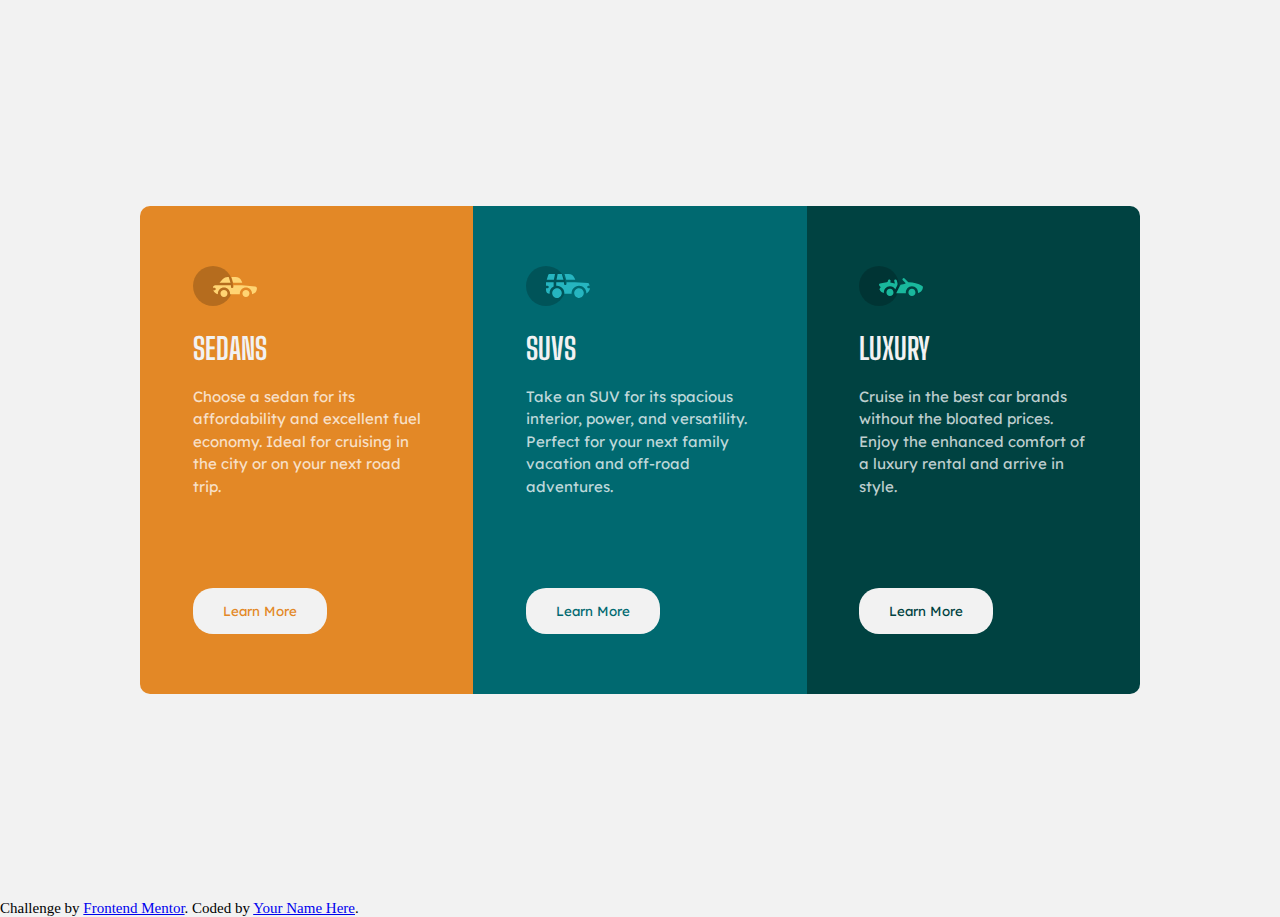
<file: 3-column-preview-card-component-main-solution/index.html>
<!DOCTYPE html>
<html lang="en">
<head>
  <meta charset="UTF-8">
  <meta name="viewport" content="width=device-width, initial-scale=1.0"> 
  <link rel="preconnect" href="https://fonts.gstatic.com">
  <link href="https://fonts.googleapis.com/css2?family=Big+Shoulders+Display:wght@700&family=Lexend+Deca&display=swap" rel="stylesheet">
  <link rel="icon" type="image/png" sizes="32x32" href="./images/favicon-32x32.png">
  <link rel="stylesheet" href="css/style.css">
  <title>3-column preview card component</title>

</head>
<body>
  <main>
    <div class="container">
      <div class="card card1">
        <img alt="SEDAN" src="images/icon-sedans.svg" />
        <h1 class="card-header">SEDANS</h1>
        <p class="card-desc">Choose a sedan for its affordability and excellent fuel economy. Ideal for cruising in the city 
          or on your next road trip.</p>
        <button class="btn btn-1">Learn More</button>
      </div>
      <div class="card card2">
        <img alt="SUV" src="images/icon-suvs.svg" />
        <h1 class="card-header">SUVS</h1>
        <p class="card-desc">Take an SUV for its spacious interior, power, and versatility. Perfect for your next family vacation 
          and off-road adventures.</p>
        <button class="btn btn-2">Learn More</button>
      </div>
      <div class="card card3">
        <img alt="Luxury" src="images/icon-luxury.svg" />
        <h1 class="card-header">LUXURY</h1>
        <p class="card-desc">Cruise in the best car brands without the bloated prices. Enjoy the enhanced comfort of a luxury 
          rental and arrive in style.</p>
        <button class="btn btn-3">Learn More</button>
      </div>
    </div>
  </main>
  <div class="attribution">
    Challenge by <a href="https://www.frontendmentor.io?ref=challenge" target="_blank">Frontend Mentor</a>. 
    Coded by <a href="#">Your Name Here</a>.
  </div>
</body>
</html>
</file>
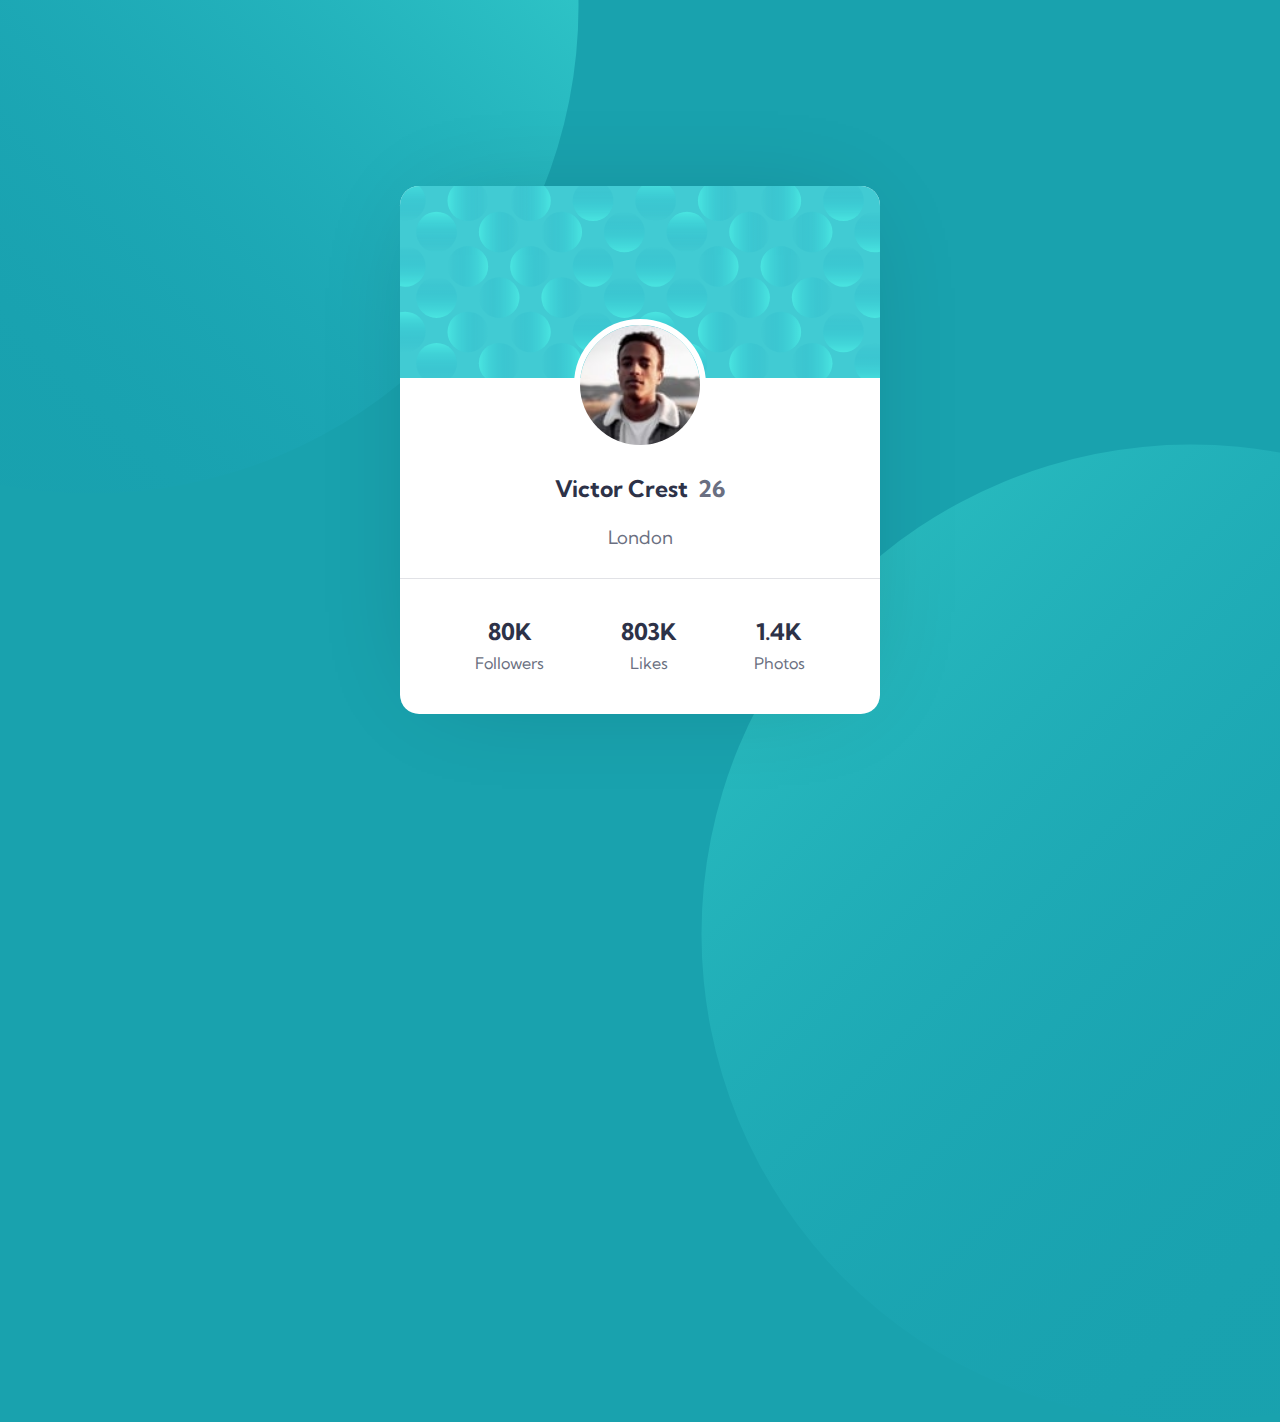
<file: frontend-mentor-profile-card-component-main-solution/index.html>
<!DOCTYPE html>
<html lang="en">
<head>
  <meta charset="UTF-8">
  <meta name="viewport" content="width=device-width, initial-scale=1.0"> <!-- displays site properly based on user's device -->
  <link rel="stylesheet" href="CSS/styles.css">
  <link rel="icon" type="image/png" sizes="32x32" href="./images/favicon-32x32.png">
  <link rel="preconnect" href="https://fonts.gstatic.com">
  <link href="https://fonts.googleapis.com/css2?family=Kumbh+Sans:wght@400;700&display=swap" rel="stylesheet">
  
  <title>Frontend Mentor | Profile card component</title>

  <!-- Feel free to remove these styles or customise in your own stylesheet 👍 -->
  <style>
    .attribution { font-size: 11px; text-align: center; }
    .attribution a { color: hsl(228, 45%, 44%); }
  </style>
</head>
<img class="bgt" src="images/bg-pattern-top.svg"/>
  
<body>
  <div class="contain">
    <div class="card">
      <img src="images/bg-pattern-card.svg">
      <img src="images/image-victor.jpg" class="profile-image">
      <pre>Victor Crest  <span class="grey1">26</span></pre>
      <span class="grey2">London</span>
      <div class="bot">
        <pre>80K<br><span class="grey">Followers</span></pre>
        <pre>803K<br><span class="grey">Likes</span></pre>
        <pre>1.4K<br><span class="grey">Photos</span></pre>
      </div>
      
    </div>
    
        
      
  </div>  
  
  <!--
  <div class="attribution">
    Challenge by <a href="https://www.frontendmentor.io?ref=challenge" target="_blank">Frontend Mentor</a>. 
    Coded by <a href="#">Your Name Here</a>.
</div>-->
</body>
<img class="bgb" src="images/bg-pattern-bottom.svg"/>
</html>
</file>
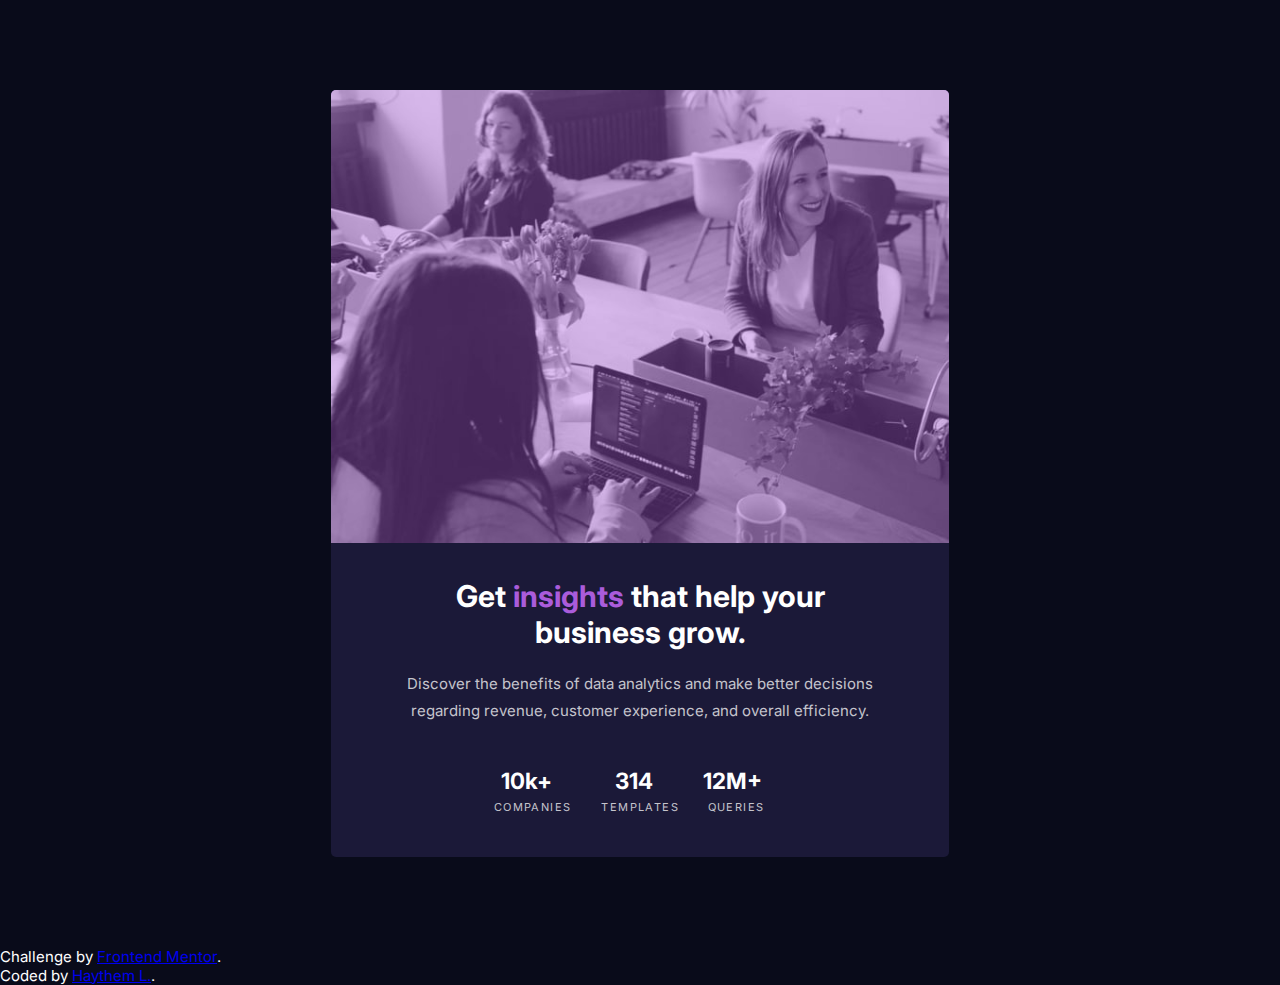
<file: frontend-mentor-stats-preview-card-component-main-solution/index.html>
<!DOCTYPE html>
<html lang="en">
<head>
  <meta charset="UTF-8">
  <meta name="viewport" content="width=device-width, initial-scale=1.0"> 
  <link rel="preconnect" href="https://fonts.gstatic.com">
  <link href="https://fonts.googleapis.com/css2?family=Inter:wght@400;700&family=Lexend+Deca&display=swap" rel="stylesheet">
  <link rel="icon" type="image/png" sizes="32x32" href="./images/favicon-32x32.png">
  <link rel="stylesheet" href="css/style.css">
  <title>Stats preview card component Solution</title>
</head>
<body>
    <main>
      <div class="card">
        <div class="img-container">
          <img class="mobile-img" alt="group working and having so much fun" src="images/image-header-mobile.jpg"  />
          <img class="desktop-img" alt="group working and having so much fun" src="images/image-header-desktop.jpg"  />
        </div>

        <div class="info-container">
          <h1 class="card-header">Get <span>insights </span>that help your business grow.</h1>
          <p class="card-description">Discover the benefits of data analytics and make better decisions regarding revenue, customer 
            experience, and overall efficiency.</p>
            <div class="infographics">
              <div class="stat"><h2>10k+</h1><p>COMPANIES</p></div>
              <div class="stat"><h2>314</h1><p>TEMPLATES</p></div>
              <div class="stat"><h2>12M+</h1><p>QUERIES</p></div>
            </div>
        </div>
      </div>
    
  
  
  
  
  
      
    </main>
    <div class="attribution">
      Challenge by <a href="https://www.frontendmentor.io?ref=challenge" target="_blank">Frontend Mentor</a>. 
      <br/>Coded by <a href="#">Haythem L.</a>.
    </div>
</body>
</html>
</file>
<file: 3-column-preview-card-component-main-solution/css/style.css>
*,*::before,*::after{-webkit-box-sizing:border-box;box-sizing:border-box}:root{font-size:15px;color:#f2f2f2}html,body{margin:0;padding:0}body{max-width:100vw;overflow-x:hidden}p{color:rgba(255,255,255,0.75)}body{background-color:#f2f2f2}.container{background-color:#f2f2f2;display:-webkit-box;display:-ms-flexbox;display:flex;-webkit-box-orient:vertical;-webkit-box-direction:normal;-ms-flex-direction:column;flex-direction:column;margin:30% 5%;border-radius:10px;overflow:hidden}.card{padding:4rem 3.5rem}.card h1{font-family:'Big Shoulders Display', cursive;font-weight:700;color:#f2f2f2}.card p{font-family:'Lexend Deca', sans-serif;font-weight:400;line-height:1.5;color:rgba(255,255,255,0.75)}.card1{background-color:#e38826}.card2{background-color:#006970}.card3{background-color:#004241}.btn{background-color:#f2f2f2;padding:1rem 2rem;border:none;font-family:'Lexend Deca', sans-serif;font-weight:400;border-radius:20px;margin-top:2rem;cursor:pointer}.btn-1{color:#e38826}.btn-2{color:#006970}.btn-3{color:#004241}.attribution{color:black}@media screen and (min-width: 476px){main{margin:0;padding:0;width:100vw;min-height:100vh;display:-webkit-box;display:-ms-flexbox;display:flex;-webkit-box-align:center;-ms-flex-align:center;align-items:center;-webkit-box-pack:center;-ms-flex-pack:center;justify-content:center}.container{max-width:1000px;-webkit-box-orient:horizontal;-webkit-box-direction:normal;-ms-flex-direction:row;flex-direction:row;-ms-flex-wrap:wrap;flex-wrap:wrap;margin:2rem;border-radius:10px}.card{-webkit-box-flex:0;-ms-flex:0 1 calc(100% / 3);flex:0 1 calc(100% / 3)}.btn{margin-top:5rem}.btn:hover{background:none;border:1px solid #f2f2f2;color:rgba(255,255,255,0.75)}}
</file>
<file: frontend-mentor-profile-card-component-main-solution/CSS/styles.css>
body,html{margin:0;padding:0;font-family:"Kumbh Sans",sans-serif;font-size:1.2rem;font-weight:400;color:#6a6f81}body{height:100vh;background-color:#19a2ae;display:-webkit-box;display:-ms-flexbox;display:flex;-webkit-box-orient:vertical;-webkit-box-direction:normal;-ms-flex-direction:column;flex-direction:column;-webkit-box-pack:center;-ms-flex-pack:center;justify-content:center;-webkit-box-align:center;-ms-flex-align:center;align-items:center;overflow:hidden}.bgt{z-index:-2;margin-right:1100px;margin-top:2rem}.bgb{z-index:-2;height:auto;margin-top:-50px;margin-left:1100px}.contain{position:absolute}.card{max-width:26.25rem;background-color:white;border-radius:1rem;-webkit-box-shadow:0px 0px 104px -34px rgba(0,0,0,0.2);box-shadow:0px 0px 104px -34px rgba(0,0,0,0.2);display:-webkit-box;display:-ms-flexbox;display:flex;-webkit-box-orient:vertical;-webkit-box-direction:normal;-ms-flex-flow:column wrap;flex-flow:column wrap;overflow:hidden;-webkit-box-align:center;-ms-flex-align:center;align-items:center;font-family:"Kumbh Sans",sans-serif;-webkit-box-flex:100px;-ms-flex:100px 1 0px;flex:100px 1 0}.card img{width:100%;height:10rem}.card .profile-image{width:25%;height:25%;margin-top:-3.1rem;border-radius:50%;border:0.3em solid white}.card pre{font-family:"Kumbh Sans",sans-serif;font-size:1.2rem;font-weight:700;font-size:1.2rem;color:#2d3248}.card .grey1{font-weight:700;color:#6a6f81}.card .grey2{font-weight:400;color:#6a6f81;font-size:80%}.card .grey{font-weight:400;color:#6a6f81}.card .bot{display:-webkit-inline-box;display:-ms-inline-flexbox;display:inline-flex;-webkit-box-align:center;-ms-flex-align:center;align-items:center;-webkit-box-pack:center;-ms-flex-pack:center;justify-content:center;-ms-flex-wrap:wrap;flex-wrap:wrap;width:100%;border-top:1px solid rgba(106,111,129,0.2);margin-top:1.5rem}.card .bot pre{margin:2rem;text-align:center}.card .bot span{font-size:70%}@media only screen and (max-width: 600px){.bgb{opacity:0.4}.bgt{opacity:0.4}}
</file>
<file: frontend-mentor-stats-preview-card-component-main-solution/css/style.css>
:root{font-size:15px}html,body{margin:0;padding:0;color:#fff;font-family:"Inter",sans-serif;background-color:#090b1a}body{max-width:100vw}main{background-color:#090b1a;display:-webkit-box;display:-ms-flexbox;display:flex;-webkit-box-align:center;-ms-flex-align:center;align-items:center;-webkit-box-pack:center;-ms-flex-pack:center;justify-content:center;padding:6rem 1.5rem;max-width:98vw}h1{font-weight:700;color:#fff}p{font-weight:400;color:rgba(255,255,255,0.75)}.card{background-color:#1b1938;display:-webkit-box;display:-ms-flexbox;display:flex;-webkit-box-orient:vertical;-webkit-box-direction:normal;-ms-flex-direction:column;flex-direction:column;border-radius:5px;overflow:hidden;max-width:80%}.img-container{background-color:#aa5cdb;padding:0;height:auto;line-height:0}.img-container img{vertical-align:bottom;max-width:100%;height:auto;opacity:60%}.desktop-img{display:none}.info-container{display:-webkit-box;display:-ms-flexbox;display:flex;-webkit-box-orient:vertical;-webkit-box-direction:normal;-ms-flex-direction:column;flex-direction:column;-webkit-box-align:center;-ms-flex-align:center;align-items:center;-webkit-box-pack:center;-ms-flex-pack:center;justify-content:center;padding:1rem}.info-container .card-header{font-weight:700;text-align:center}.info-container .card-header span{color:#aa5cdb}.info-container p{max-width:85%;text-align:center;line-height:180%;margin:auto}.infographics{display:-webkit-box;display:-ms-flexbox;display:flex;-ms-flex-wrap:wrap;flex-wrap:wrap;-webkit-box-pack:center;-ms-flex-pack:center;justify-content:center;max-width:30%;padding:1.6rem}.infographics .stat{margin:1rem;text-align:center;margin:auto}.infographics .stat p{margin-top:-1rem;font-size:11px;letter-spacing:0.2ch}.mobile-img{vertical-align:bottom}.attribution{color:white}@media screen and (min-width: 1300px){main{margin:0;padding:0;width:100vw;height:100vh}.card{-webkit-box-orient:horizontal;-webkit-box-direction:reverse;-ms-flex-direction:row-reverse;flex-direction:row-reverse;-ms-flex-negative:0;flex-shrink:0;max-width:1050px;padding:0}.info-container{-ms-flex-item-align:stretch;-ms-grid-row-align:stretch;align-self:stretch;-webkit-box-align:start;-ms-flex-align:start;align-items:flex-start;-webkit-box-pack:left;-ms-flex-pack:left;justify-content:left;margin:0 3rem 0 0;padding:5rem}.info-container p{margin:auto 0;text-align:left}.info-container .card-header{text-align:left;margin:0}.img-container .mobile-img{display:none}.img-container .desktop-img{display:block}.infographics{max-width:100%;padding:0;-webkit-box-orient:horizontal;-webkit-box-direction:normal;-ms-flex-direction:row;flex-direction:row;-webkit-box-pack:start;-ms-flex-pack:start;justify-content:flex-start;text-align:left}.stat{padding-right:2rem;text-align:left}.info-container{width:30%}div.info-container>*{max-width:100%}}@media screen and (min-width: 701px) and (max-width: 1299px){.card{max-width:50%}div.info-container>*{max-width:80%}.stat{padding-right:2rem}}
</file>
